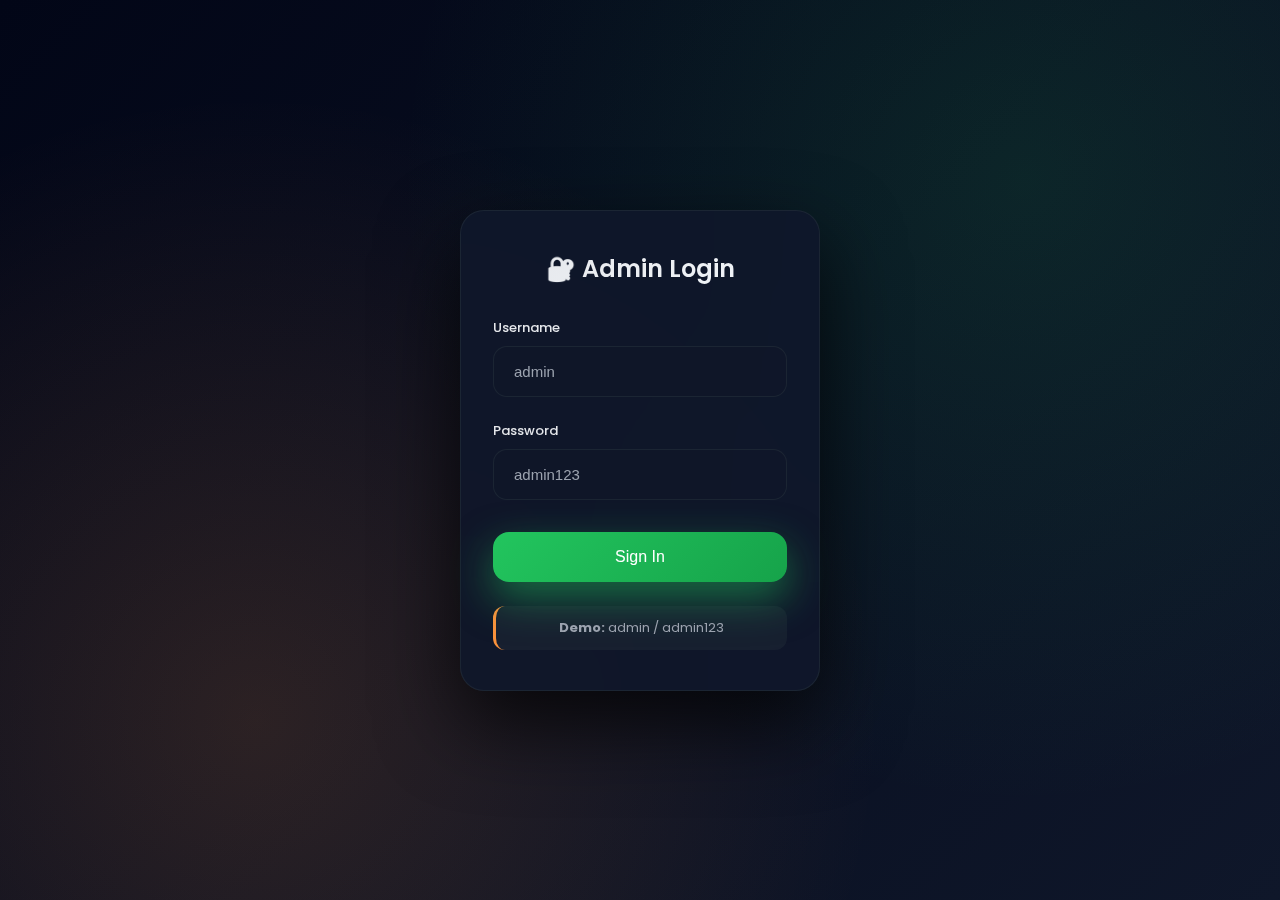
<file: admin_dashboard.html>
<!DOCTYPE html>
<html lang="en">
<head>
  <meta charset="UTF-8">
  <title>Admin Dashboard</title>
  <meta name="viewport" content="width=device-width, initial-scale=1.0">
  <link href="https://fonts.googleapis.com/css2?family=Poppins:wght@300;400;500;600&display=swap" rel="stylesheet">
  <style>
    :root{
      --primary:#fb923c;--success:#22c55e;--danger:#ef4444;
      --bg:#020617;--glass:rgba(15,23,42,.92);--border:rgba(31,41,55,.8);
      --muted:#9ca3af;--text:#e5e7eb;
    }
    *{box-sizing:border-box;margin:0;padding:0;}
    body{font-family:"Poppins",sans-serif;background:var(--bg);color:var(--text);line-height:1.6;}
    header{background:linear-gradient(135deg,#1e293b,#334155);color:#fff;padding:24px 20px;box-shadow:0 4px 20px rgba(0,0,0,.3);}
    .header-inner{max-width:1200px;margin:0 auto;display:flex;align-items:center;justify-content:space-between;}
    header h1{margin:0;font-size:24px;font-weight:600;}
    header p{margin:4px 0 0;font-size:14px;opacity:.9;}
    .logout-btn{background:linear-gradient(135deg,#ef4444,#dc2626);color:#fff;border:none;padding:10px 18px;border-radius:12px;cursor:pointer;font-weight:500;font-size:14px;transition:.2s;box-shadow:0 8px 20px rgba(239,68,68,.4);}
    .logout-btn:hover{transform:translateY(-1px);box-shadow:0 12px 28px rgba(239,68,68,.6);}
    .container{max-width:1200px;margin:0 auto;padding:24px 20px;}
    .summary{display:grid;grid-template-columns:repeat(auto-fit,minmax(220px,1fr));gap:20px;margin-bottom:28px;}
    .summary-box{background:var(--glass);backdrop-filter:blur(16px);padding:24px 20px;border-radius:20px;border:1px solid var(--border);text-align:center;transition:.2s;}
    .summary-box:hover{transform:translateY(-4px);box-shadow:0 24px 60px rgba(0,0,0,.6);}
    .summary-box h3{margin:0 0 8px;font-size:13px;color:var(--muted);text-transform:uppercase;letter-spacing:.08em;}
    .summary-box h2{margin:0;font-size:28px;font-weight:600;color:var(--text);}
    .controls{margin-bottom:24px;display:flex;gap:12px;align-items:center;}
    .refresh{display:flex;align-items:center;gap:8px;padding:12px 20px;border:none;border-radius:14px;background:linear-gradient(135deg,var(--success),#16a34a);color:#fff;cursor:pointer;font-weight:500;font-size:14px;transition:.2s;box-shadow:0 8px 20px rgba(34,197,94,.4);}
    .refresh:hover:not(.spinning){transform:translateY(-1px);box-shadow:0 12px 28px rgba(34,197,94,.6);}
    .refresh.spinning{pointer-events:none;opacity:.7;}
    .table-container{background:var(--glass);backdrop-filter:blur(16px);border-radius:20px;border:1px solid var(--border);overflow:hidden;box-shadow:0 20px 50px rgba(0,0,0,.6);}
    table{width:100%;border-collapse:collapse;}
    th{background:linear-gradient(135deg,#1e293b,#334155);padding:16px 12px;text-align:left;font-size:13px;font-weight:500;color:var(--text);letter-spacing:.05em;text-transform:uppercase;}
    td{padding:16px 12px;border-bottom:1px solid var(--border);font-size:14px;}
    tr:hover td{background:rgba(31,41,55,.5);}
    tr:last-child td{border-bottom:none;}
    .status{font-weight:600;padding:6px 12px;border-radius:999px;font-size:12px;text-transform:uppercase;}
    .CONFIRMED{background:linear-gradient(135deg,rgba(37,99,235,.2),rgba(59,130,246,.2));color:#60a5fa;border:1px solid rgba(37,99,235,.4);}
    .PAID{background:linear-gradient(135deg,rgba(34,197,94,.2),rgba(22,163,74,.2));color:var(--success);border:1px solid rgba(34,197,94,.4);}
    .CANCELLED{background:linear-gradient(135deg,rgba(239,68,68,.2),rgba(220,38,38,.2));color:var(--danger);border:1px solid rgba(239,68,68,.4);}
    select{padding:8px 12px;border:1px solid var(--border);border-radius:10px;background:var(--glass);color:var(--text);font-size:13px;cursor:pointer;min-width:120px;}
    select:focus{outline:none;border-color:var(--primary);box-shadow:0 0 0 3px rgba(251,146,60,.2);}
    .empty-state{text-align:center;padding:60px 20px;color:var(--muted);}
    .empty-icon{font-size:48px;opacity:.5;margin-bottom:16px;}
    @keyframes spin{to{transform:rotate(360deg);}}
    @media(max-width:768px){.header-inner{flex-direction:column;gap:12px;text-align:center;}.summary{grid-template-columns:repeat(auto-fit,minmax(180px,1fr));gap:16px;}.controls{flex-direction:column;align-items:stretch;}.table-container{margin:0 -20px;}table{font-size:13px;}th,td{padding:12px 8px;}}
  </style>
</head>
<body>
  <script>
    // AUTH CHECK - MUST HAVE admin_token
    if(!localStorage.getItem("admin_token")) window.location.href="admin_login.html";
  </script>

  <header>
    <div class="header-inner">
      <div>
        <h1>📊 Admin Dashboard</h1>
        <p>Live Bookings Management</p>
      </div>
      <button class="logout-btn" onclick="logout()">Logout</button>
    </div>
  </header>

  <div class="container">
    <div class="summary">
      <div class="summary-box">
        <h3>Total Bookings</h3>
        <h2 id="totalBookings">0</h2>
      </div>
      <div class="summary-box">
        <h3>Total Revenue</h3>
        <h2 id="totalRevenue">₹ 0</h2>
      </div>
      <div class="summary-box">
        <h3>Pending</h3>
        <h2 id="pendingBookings">0</h2>
      </div>
    </div>

    <div class="controls">
      <button class="refresh" id="refreshBtn" onclick="loadBookings()">🔄 Refresh Data</button>
    </div>

    <div class="table-container">
      <table>
        <thead>
          <tr>
            <th>Booking ID</th>
            <th>Service</th>
            <th>Details</th>
            <th>Amount</th>
            <th>Status</th>
            <th>Action</th>
            <th>Created</th>
          </tr>
        </thead>
        <tbody id="bookingTable">
          <tr><td colspan="7" style="text-align:center;padding:40px;color:var(--muted);">Loading...</td></tr>
        </tbody>
      </table>
    </div>
  </div>

  <script>
    const API="http://127.0.0.1:10000/api/bookings";
    
    function logout(){
      localStorage.removeItem("admin_token");
      window.location.href="admin_login.html";
    }
    
    function setLoading(loading){
      const btn=document.getElementById("refreshBtn");
      btn.classList.toggle("spinning",loading);
      btn.innerHTML=loading?"⏳ Loading...":"🔄 Refresh Data";
    }
    
    async function loadBookings(){
      setLoading(true);
      try{
        const res=await fetch(API);
        const data=await res.json();
        const tbody=document.getElementById("bookingTable");
        let revenue=0,pending=0;
        
        document.getElementById("totalBookings").innerText=data.length;
        
        if(data.length===0){
          tbody.innerHTML='<tr><td colspan="7" class="empty-state"><div class="empty-icon">📋</div>No bookings found</td></tr>';
          document.getElementById("totalRevenue").innerText="₹ 0";
          document.getElementById("pendingBookings").innerText="0";
          return;
        }
        
        tbody.innerHTML="";
        data.forEach(booking=>{
          if(booking.status==="PAID") revenue+=booking.amount;
          if(booking.status!=="PAID") pending++;
          
          const row=document.createElement("tr");
          row.innerHTML=`
            <td style="font-weight:500;font-family:monospace;">${booking.booking_id}</td>
            <td>${booking.service}</td>
            <td style="max-width:200px;font-size:13px;">${booking.details}</td>
            <td><strong>₹ ${booking.amount}</strong></td>
            <td><span class="status ${booking.status}">${booking.status}</span></td>
            <td>
              <select onchange="updateStatus('${booking.booking_id}',this.value)" style="min-width:100px;">
                <option value="${booking.status}" selected>${booking.status}</option>
                <option value="CONFIRMED">CONFIRMED</option>
                <option value="PAID">PAID</option>
                <option value="CANCELLED">CANCELLED</option>
              </select>
            </td>
            <td style="font-size:12px;color:var(--muted);">${new Date(booking.created_at).toLocaleString()}</td>
          `;
          tbody.appendChild(row);
        });
        
        document.getElementById("totalRevenue").innerText="₹ "+revenue;
        document.getElementById("pendingBookings").innerText=pending;
      }catch(e){
        console.error("Load failed:",e);
        document.getElementById("bookingTable").innerHTML='<tr><td colspan="7" style="text-align:center;padding:40px;color:var(--danger);">❌ Failed to load bookings</td></tr>';
      }finally{
        setLoading(false);
      }
    }
    
    async function updateStatus(bookingId,status){
      try{
        await fetch(`${API}/${bookingId}/status`,{
          method:"PUT",headers:{"Content-Type":"application/json"},
          body:JSON.stringify({status})
        });
        loadBookings();
      }catch(e){
        alert("Failed to update status");
      }
    }
    
    // LOAD & AUTO-REFRESH
    loadBookings();
    setInterval(loadBookings,5000);
  </script>
</body>
</html>
</file>
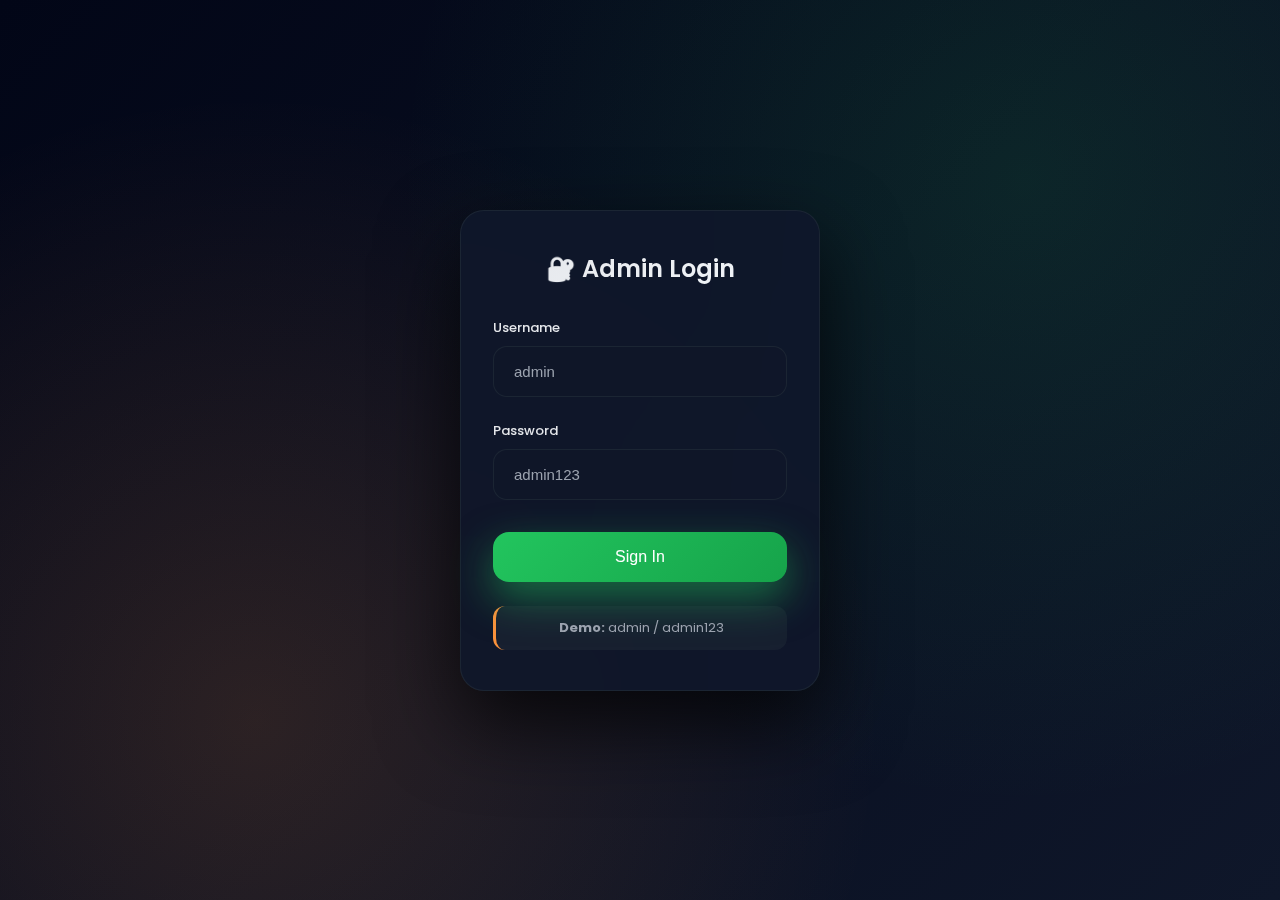
<file: admin_login.html>
<!DOCTYPE html>
<html lang="en">
<head>
  <meta charset="UTF-8">
  <title>Admin Login</title>
  <meta name="viewport" content="width=device-width, initial-scale=1.0">
  <link href="https://fonts.googleapis.com/css2?family=Poppins:wght@300;400;500;600&display=swap" rel="stylesheet">
  <style>
    :root{
      --primary:#fb923c;--success:#22c55e;--danger:#ef4444;
      --bg:linear-gradient(135deg,#020617,#0f172a);
      --glass:rgba(15,23,42,.92);--border:rgba(31,41,55,.8);
      --muted:#9ca3af;--text:#e5e7eb;
    }
    *{box-sizing:border-box;margin:0;padding:0;}
    body{
      font-family:"Poppins",sans-serif;height:100vh;display:flex;align-items:center;
      justify-content:center;background:var(--bg);color:var(--text);overflow:hidden;
    }
    body::before{
      content:"";position:absolute;inset:0;background:radial-gradient(circle at 20% 80%,rgba(251,146,60,.15),transparent 50%),
      radial-gradient(circle at 80% 20%,rgba(34,197,94,.12),transparent 50%);pointer-events:none;
    }
    .card{
      background:var(--glass);backdrop-filter:blur(24px);border-radius:24px;width:100%;
      max-width:360px;padding:40px 32px;box-shadow:0 32px 80px rgba(0,0,0,.75);
      border:1px solid var(--border);
    }
    h2{text-align:center;margin:0 0 32px;font-size:24px;font-weight:600;background:linear-gradient(135deg,var(--text),#f1f5f9);-webkit-background-clip:text;-webkit-text-fill-color:transparent;background-clip:text;}
    .form-group{margin-bottom:24px;}
    label{display:block;margin-bottom:8px;font-size:13px;font-weight:500;color:var(--text);}
    input{width:100%;padding:16px 20px;background:rgba(15,23,42,.7);border:1px solid var(--border);border-radius:14px;font-size:15px;color:var(--text);transition:.2s;}
    input::placeholder{color:var(--muted);}
    input:focus{outline:none;border-color:var(--primary);box-shadow:0 0 0 3px rgba(251,146,60,.2);background:rgba(15,23,42,.9);}
    input.error{border-color:var(--danger)!important;box-shadow:0 0 0 3px rgba(239,68,68,.25)!important;}
    .error-message{color:var(--danger);font-size:12px;margin-top:6px;display:none;}
    button{width:100%;padding:16px;background:linear-gradient(135deg,var(--success),#16a34a);border:none;color:#fff;font-size:16px;font-weight:500;border-radius:16px;cursor:pointer;transition:.2s;box-shadow:0 16px 40px rgba(34,197,94,.5);margin-top:8px;}
    button:hover:not(:disabled){transform:translateY(-2px);box-shadow:0 24px 55px rgba(34,197,94,.7);}
    button:disabled{opacity:.6;cursor:not-allowed;}
    button.loading{position:relative;color:transparent;}
    button.loading::after{content:"⏳";position:absolute;top:50%;left:50%;transform:translate(-50%,-50%);animation:spin 1s linear infinite;}
    @keyframes spin{to{transform:translate(-50%,-50%) rotate(360deg);}}
    .note{margin-top:24px;font-size:13px;text-align:center;color:var(--muted);padding:12px;background:rgba(31,41,55,.5);border-radius:12px;border-left:3px solid var(--primary);}
    code{background:rgba(251,146,60,.2);padding:2px 6px;border-radius:4px;color:var(--primary);}
    @media(max-width:480px){.card{margin:20px;padding:32px 24px;}h2{font-size:22px;}}
  </style>
</head>
<body>
  <div class="card">
    <h2>🔐 Admin Login</h2>
    <div class="form-group">
      <label>Username</label>
      <input id="user" placeholder="admin">
      <div class="error-message" id="user-error"></div>
    </div>
    <div class="form-group">
      <label>Password</label>
      <input id="pass" type="password" placeholder="admin123">
      <div class="error-message" id="pass-error"></div>
    </div>
    <button id="loginBtn" onclick="login()">Sign In</button>
    <div class="note">
      <strong>Demo:</strong> admin / admin123
    </div>
  </div>

  <script>
    // CHECK IF ALREADY LOGGED IN
    if(localStorage.getItem("admin_token")) window.location.href="admin_dashboard.html";

    function showError(id,msg){
      document.getElementById(id).classList.add('error');
      document.getElementById(id+'-error').textContent=msg;
      document.getElementById(id+'-error').style.display='block';
    }
    function clearError(id){
      document.getElementById(id).classList.remove('error');
      document.getElementById(id+'-error').style.display='none';
    }
    function setLoading(loading){
      const btn=document.getElementById('loginBtn');
      btn.disabled=loading;btn.classList.toggle('loading',loading);btn.textContent=loading?'':'Sign In';
    }

    async function login(){
      const user=document.getElementById("user").value.trim();
      const pass=document.getElementById("pass").value.trim();
      
      clearError('user');clearError('pass');
      
      if(!user){showError('user','Username required');return;}
      if(!pass){showError('pass','Password required');return;}
      
      setLoading(true);
      try{
        const res=await fetch("http://127.0.0.1:10000/api/admin/login",{
          method:"POST",headers:{"Content-Type":"application/json"},
          body:JSON.stringify({username:user,password:pass})
        });
        if(!res.ok) throw new Error();
        const data=await res.json();
        localStorage.setItem("admin_token",data.token);
        window.location.href="admin_dashboard.html";
      }catch(e){
        alert("❌ Invalid credentials");
      }finally{
        setLoading(false);
      }
    }

    document.addEventListener('keypress',e=>e.key==='Enter'&&login());
  </script>
</body>
</html>
</file>
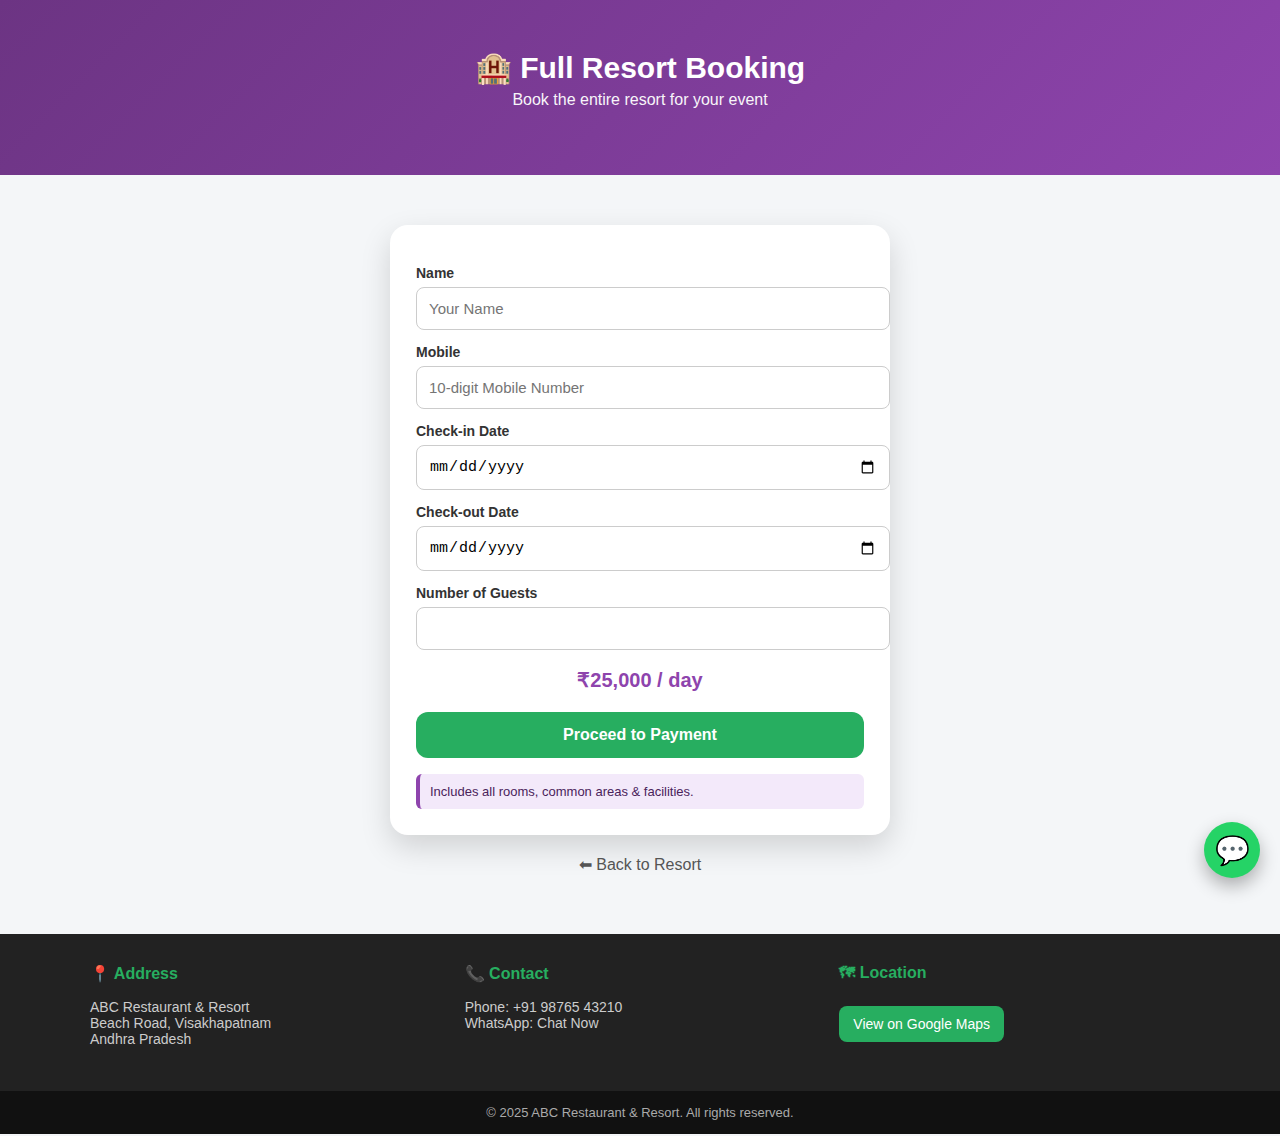
<file: full_resort_booking.html>
<!DOCTYPE html>
<html lang="en">
<head>
<meta charset="UTF-8">
<title>Resort | Full Resort Booking</title>
<meta name="viewport" content="width=device-width, initial-scale=1.0">

<style>
body{
    margin:0;
    font-family:"Segoe UI",Arial,sans-serif;
    background:#f4f6f8;
    color:#333;
}

/* HEADER */
header{
    background:linear-gradient(135deg,#6c3483,#8e44ad);
    color:#fff;
    text-align:center;
    padding:50px 16px;
}
header h1{margin:0;font-size:30px}
header p{margin-top:6px;opacity:.95}

/* CONTAINER */
.container{
    max-width:500px;
    margin:30px auto;
    padding:20px;
}

/* CARD */
.card{
    background:#fff;
    border-radius:18px;
    padding:26px;
    box-shadow:0 12px 30px rgba(0,0,0,.15);
}

/* FORM */
label{
    display:block;
    margin-top:14px;
    font-weight:600;
    font-size:14px;
}
input{
    width:100%;
    padding:12px;
    margin-top:6px;
    border-radius:8px;
    border:1px solid #ccc;
    font-size:15px;
}

/* PRICE */
.price{
    margin-top:18px;
    font-size:20px;
    font-weight:700;
    color:#8e44ad;
    text-align:center;
}

/* BUTTON */
.btn{
    width:100%;
    margin-top:20px;
    padding:14px;
    background:#27ae60;
    color:#fff;
    border:none;
    border-radius:12px;
    font-size:16px;
    font-weight:600;
    cursor:pointer;
}

/* NOTE */
.note{
    background:#f3e9fa;
    border-left:4px solid #8e44ad;
    padding:10px;
    margin-top:16px;
    font-size:13px;
    color:#4a235a;
    border-radius:6px;
}

/* BACK */
.back{
    display:block;
    text-align:center;
    margin-top:20px;
    color:#555;
    text-decoration:none;
}

/* FOOTER */
.footer{
    background:#222;
    color:#eee;
    margin-top:40px;
    padding-top:30px;
}
.footer-container{
    max-width:1100px;
    margin:auto;
    padding:0 20px;
    display:grid;
    grid-template-columns:repeat(auto-fit,minmax(220px,1fr));
    gap:24px;
}
.footer-block h3{
    margin-top:0;
    color:#27ae60;
    font-size:16px;
}
.footer-block p,
.footer-block a{
    font-size:14px;
    color:#ccc;
    text-decoration:none;
}
.footer-block a:hover{color:#27ae60;}
.map-btn{
    display:inline-block;
    margin-top:8px;
    padding:10px 14px;
    background:#27ae60;
    color:#fff !important;
    border-radius:8px;
}
.footer-bottom{
    margin-top:30px;
    text-align:center;
    padding:14px;
    background:#111;
    font-size:13px;
    color:#aaa;
}

/* FLOATING WHATSAPP */
.whatsapp-float{
    position:fixed;
    bottom:22px;
    right:20px;
    width:56px;
    height:56px;
    background:#25d366;
    color:#fff;
    border-radius:50%;
    display:flex;
    align-items:center;
    justify-content:center;
    font-size:28px;
    text-decoration:none;
    box-shadow:0 8px 18px rgba(0,0,0,.3);
    z-index:999;
}
.whatsapp-float:hover{transform:scale(1.05);}
</style>
</head>

<body>

<header>
<h1>🏨 Full Resort Booking</h1>
<p>Book the entire resort for your event</p>
</header>

<div class="container">
<div class="card">

<label>Name</label>
<input id="name" placeholder="Your Name">

<label>Mobile</label>
<input id="mobile" placeholder="10-digit Mobile Number">

<label>Check-in Date</label>
<input type="date" id="checkin" onchange="calculatePrice()">

<label>Check-out Date</label>
<input type="date" id="checkout" onchange="calculatePrice()">

<label>Number of Guests</label>
<input type="number" id="guests" min="1">

<div class="price" id="price">₹25,000 / day</div>

<button class="btn" onclick="bookResort()">Proceed to Payment</button>

<div class="note">
Includes all rooms, common areas & facilities.
</div>

</div>

<a href="resort_home.html" class="back">⬅ Back to Resort</a>
</div>

<!-- FOOTER -->
<footer class="footer">
    <div class="footer-container">

        <div class="footer-block">
            <h3>📍 Address</h3>
            <p>
                ABC Restaurant & Resort<br>
                Beach Road, Visakhapatnam<br>
                Andhra Pradesh
            </p>
        </div>

        <div class="footer-block">
            <h3>📞 Contact</h3>
            <p>
                Phone: <a href="tel:9876543210">+91 98765 43210</a><br>
                WhatsApp: <a href="https://wa.me/919876543210" target="_blank">
                    Chat Now
                </a>
            </p>
        </div>

        <div class="footer-block">
            <h3>🗺 Location</h3>
            <a class="map-btn"
               href="https://www.google.com/maps?q=Visakhapatnam"
               target="_blank">
               View on Google Maps
            </a>
        </div>

    </div>

    <div class="footer-bottom">
        © 2025 ABC Restaurant & Resort. All rights reserved.
    </div>
</footer>

<!-- FLOATING WHATSAPP -->
<a href="https://wa.me/919876543210"
   class="whatsapp-float"
   target="_blank"
   title="Chat on WhatsApp">
💬
</a>

<script>
const PER_DAY = 25000;
let totalAmount = PER_DAY;

function calculatePrice(){
    const checkin = document.getElementById("checkin").value;
    const checkout = document.getElementById("checkout").value;
    if(!checkin || !checkout) return;

    const inDate = new Date(checkin);
    const outDate = new Date(checkout);
    const diff = (outDate - inDate) / (1000*60*60*24);

    if(diff <= 0){
        alert("Check-out date must be after check-in date");
        document.getElementById("checkout").value="";
        totalAmount = PER_DAY;
        document.getElementById("price").innerText="₹25,000 / day";
        return;
    }

    totalAmount = diff * PER_DAY;
    document.getElementById("price").innerText =
        `₹${totalAmount.toLocaleString()} (${diff} day${diff>1?"s":""})`;
}

function bookResort(){
    const name=nameInput=name=document.getElementById("name").value.trim();
    const mobile=document.getElementById("mobile").value.trim();
    const checkin=document.getElementById("checkin").value;
    const checkout=document.getElementById("checkout").value;
    const guests=document.getElementById("guests").value;

    if(!name||!mobile||!checkin||!checkout||!guests){
        alert("Please fill all details");
        return;
    }

    if(mobile.length!==10||isNaN(mobile)){
        alert("Enter valid 10-digit mobile number");
        return;
    }

    localStorage.setItem("booking",JSON.stringify({
        service:"Full Resort Booking",
        item:`${guests} guests (${checkin} to ${checkout})`,
        amount: totalAmount
    }));

    window.location.href="payment.html";
}
</script>

</body>
</html>
</file>
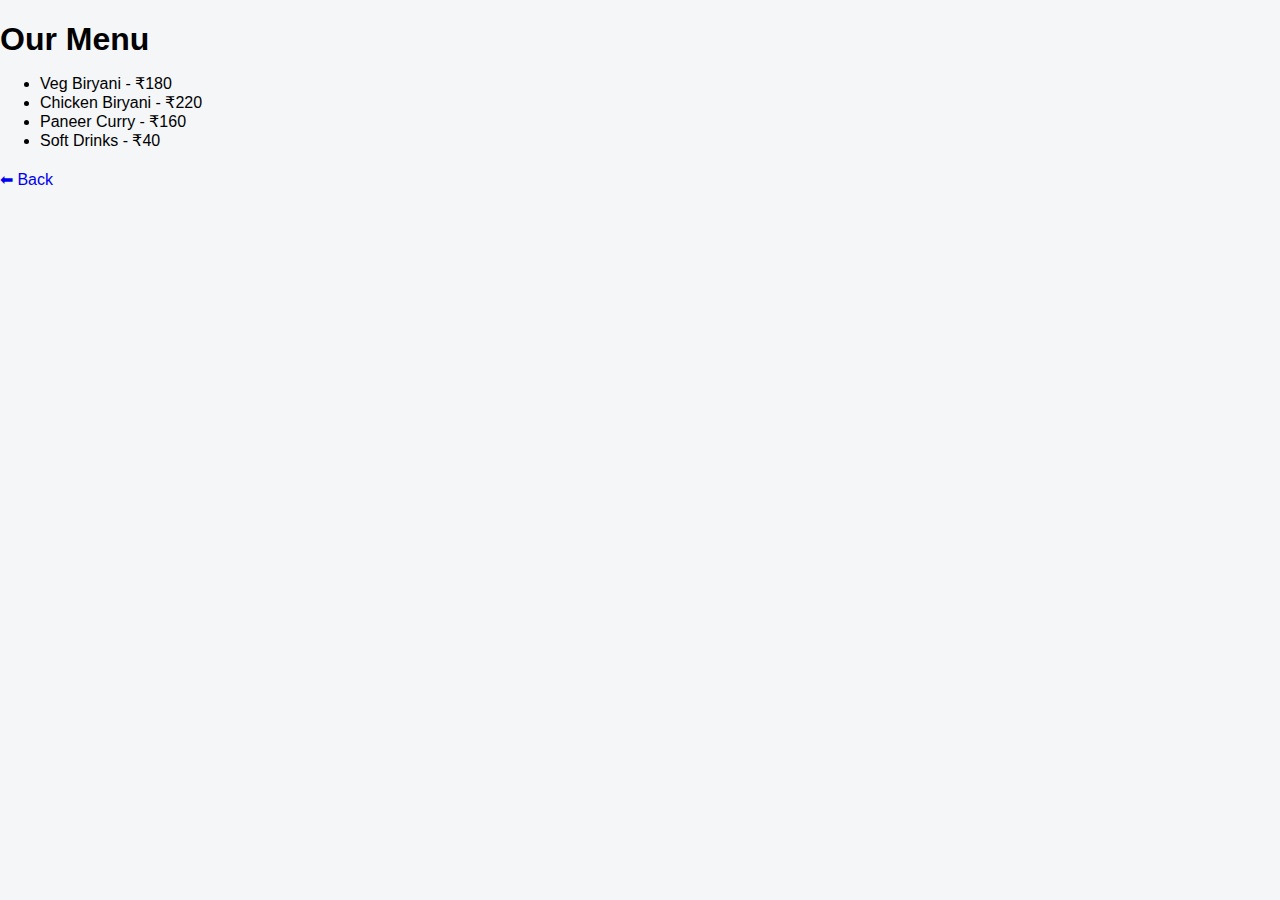
<file: templates/menu.html>
<!DOCTYPE html>
<html>
<head>
    <title>Menu</title>
    <link rel="stylesheet" href="/static/css/style.css">
</head>
<body>

<h1>Our Menu</h1>

<ul class="menu">
    <li>Veg Biryani - ₹180</li>
    <li>Chicken Biryani - ₹220</li>
    <li>Paneer Curry - ₹160</li>
    <li>Soft Drinks - ₹40</li>
</ul>

<a href="/restaurant" class="back">⬅ Back</a>

</body>
</html>
</file>
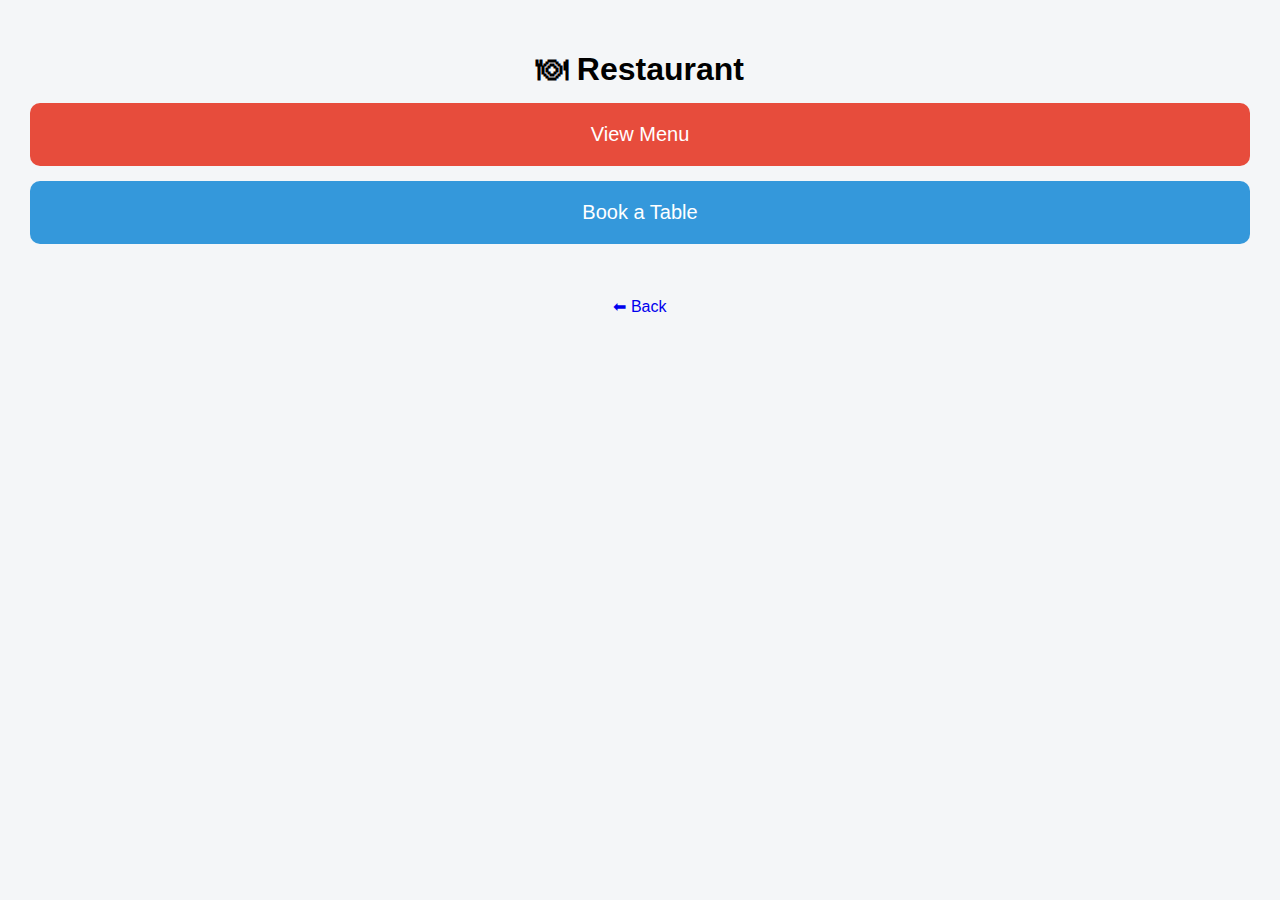
<file: templates/restaurant.html>
<!DOCTYPE html>
<html lang="en">
<head>
    <meta charset="UTF-8">
    <title>Restaurant</title>
    <meta name="viewport" content="width=device-width, initial-scale=1.0">
    <link rel="stylesheet" href="/static/css/style.css">
</head>
<body>

    <div class="page">
        <h1>🍽 Restaurant</h1>

        <a href="/menu" class="btn restaurant">View Menu</a>
        <a href="/table-booking" class="btn resort">Book a Table</a>

        <br>
        <a href="/" class="back">⬅ Back</a>
    </div>

</body>
</html>
</file>
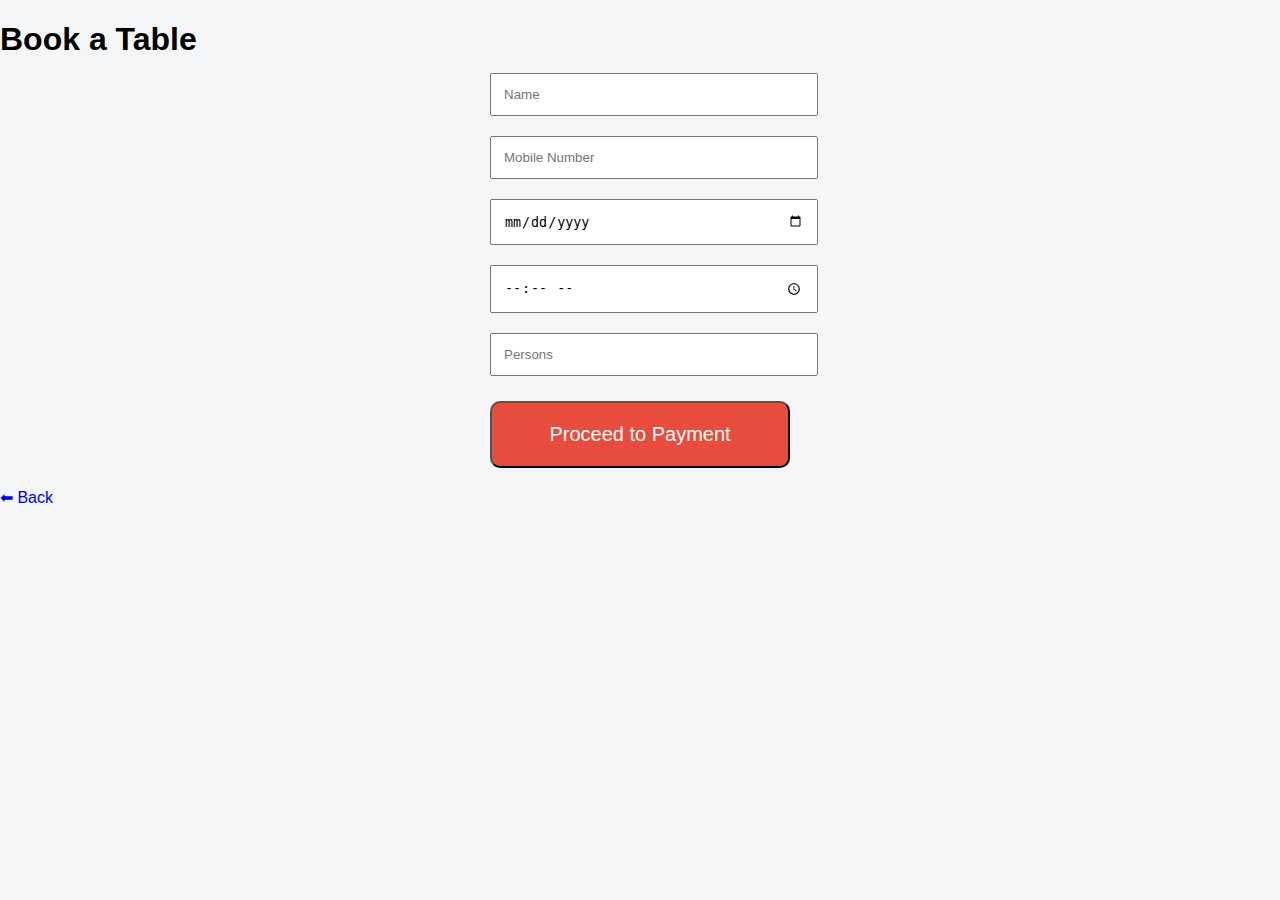
<file: templates/table_booking.html>
<!DOCTYPE html>
<html>
<head>
    <title>Table Booking</title>
    <link rel="stylesheet" href="/static/css/style.css">
</head>
<body>

<h1>Book a Table</h1>

<form>
    <input type="text" placeholder="Name" required>
    <input type="tel" placeholder="Mobile Number" required>
    <input type="date" required>
    <input type="time" required>
    <input type="number" placeholder="Persons" required>

    <button class="btn restaurant">Proceed to Payment</button>
</form>

<a href="/restaurant" class="back">⬅ Back</a>

</body>
</html>
</file>
<file: static/css/style.css>
body {
    margin: 0;
    font-family: Arial, sans-serif;
    background: #f4f6f8;
}

.container {
    height: 100vh;
    display: flex;
    flex-direction: column;
    justify-content: center;
    align-items: center;
    text-align: center;
}

h1 {
    margin-bottom: 5px;
}

p {
    margin-bottom: 30px;
    color: #555;
}

.card {
    width: 90%;
    max-width: 350px;
}

.btn {
    display: block;
    padding: 20px;
    margin: 15px 0;
    text-decoration: none;
    font-size: 20px;
    color: white;
    border-radius: 10px;
}

.restaurant {
    background: #e74c3c;
}

.resort {
    background: #3498db;
}

.page {
    padding: 30px;
    text-align: center;
}

form {
    max-width: 300px;
    margin: auto;
}

input, button {
    width: 100%;
    padding: 12px;
    margin: 10px 0;
}

.back {
    display: block;
    margin-top: 20px;
    text-decoration: none;
}
</file>
